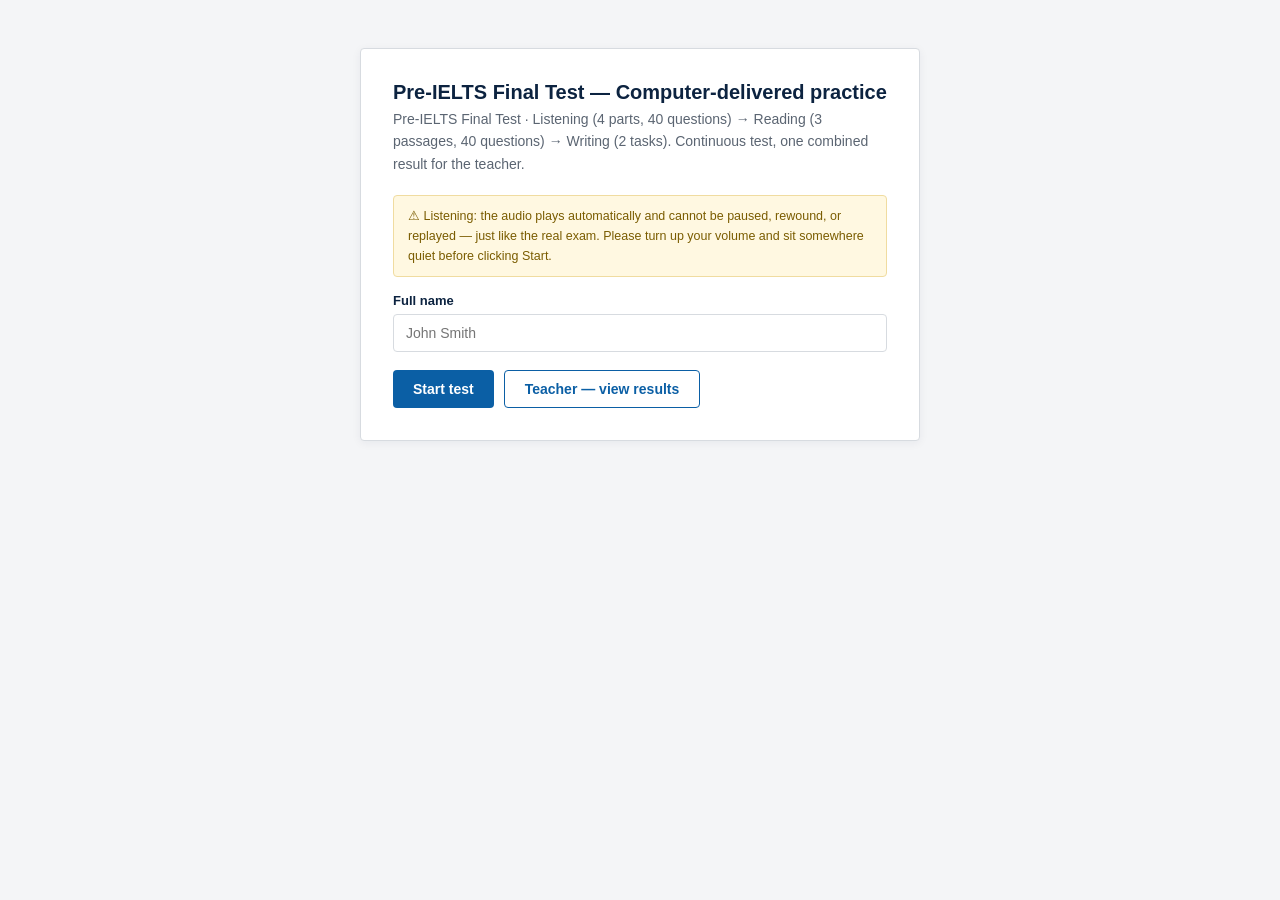
<file: index.html>
<!DOCTYPE html>
<html lang="vi">
<head>
<meta charset="UTF-8">
<meta name="viewport" content="width=device-width, initial-scale=1.0">
<title>Pre-IELTS Final Test — Listening + Reading + Writing</title>
<link rel="stylesheet" href="css/style.css?v=4">
</head>
<body>

<!-- ===================== LANDING ===================== -->
<div id="landing">
  <h1>Pre-IELTS Final Test — Computer-delivered practice</h1>
  <p>Pre-IELTS Final Test · Listening (4 parts, 40 questions) → Reading (3 passages, 40 questions) → Writing (2 tasks). Continuous test, one combined result for the teacher.</p>
  <div class="note">⚠ Listening: the audio plays automatically and cannot be paused, rewound, or replayed — just like the real exam. Please turn up your volume and sit somewhere quiet before clicking Start.</div>
  <label for="nameInput">Full name</label>
  <input id="nameInput" type="text" placeholder="John Smith">
  <div class="row">
    <button class="btn" onclick="startTest()">Start test</button>
    <button class="btn secondary" onclick="openTeacherGate()">Teacher — view results</button>
  </div>
</div>

<!-- ===================== INTERIM SCREENS ===================== -->
<div class="interimView" id="interimListening">
  <h1>Đã nộp phần Listening</h1>
  <p>Bạn đã hoàn thành phần Nghe. Khi sẵn sàng, bấm nút bên dưới để bắt đầu Reading — đồng hồ 60 phút sẽ chạy ngay khi bạn bấm.</p>
  <button class="btn" onclick="beginReadingPhase()">Bắt đầu Reading (60 phút)</button>
</div>

<div class="interimView" id="interimReading">
  <h1>Đã nộp phần Reading</h1>
  <p>Bạn đã hoàn thành phần Đọc. Khi sẵn sàng, bấm nút bên dưới để bắt đầu Writing — đồng hồ 60 phút sẽ chạy ngay khi bạn bấm.</p>
  <button class="btn" onclick="beginWritingPhase()">Bắt đầu Writing (60 phút)</button>
</div>

<div id="teacherGate" style="display:none;">
  <div class="gate-box">
    <h2>Teacher access</h2>
    <p>Enter the teacher password to view class results.</p>
    <input id="teacherPw" type="password" placeholder="Password" autocomplete="off">
    <p id="gateError">Incorrect password.</p>
    <div class="row">
      <button class="btn" onclick="checkTeacherPassword()">View results</button>
      <button class="btn secondary" onclick="closeTeacherGate()">Cancel</button>
    </div>
  </div>
</div>

<span class="topnav-link" id="backLink" style="display:none" onclick="location.reload()">← Back to start</span>

<!-- ===================== LISTENING PHASE ===================== -->
<div id="listeningUI" style="display:none;flex-direction:column;flex:1;">
  <div class="topbarClass">
    <div class="left">
      <span class="badge">LISTENING</span>
      <span id="partLabelListening">Part 1 of 4</span>
      <span class="candidate" id="candidateLabelListening"></span>
    </div>
    <span id="audiostatusListening">Đang phát audio…</span>
  </div>

  <div id="audiobarListening">
    <div id="progressTrack"><div id="progressFill"></div></div>
    <span id="timeLabelListening">0:00 / 0:00</span>
    <div class="vol">🔊 <input type="range" id="volCtrl" min="0" max="1" step="0.05" value="1"></div>
  </div>

  <div id="partTabsListening">
    <button data-part="1" onclick="viewListenPart(1)" class="active">Part 1</button>
    <button data-part="2" onclick="viewListenPart(2)">Part 2</button>
    <button data-part="3" onclick="viewListenPart(3)">Part 3</button>
    <button data-part="4" onclick="viewListenPart(4)">Part 4</button>
  </div>

  <div id="mainListening"></div>

  <div id="navbarListening">
    <div class="navQ" id="navQListening"></div>
    <span class="info" id="navInfoListening">Audio đang phát — bạn có thể điền đáp án trong lúc nghe.</span>
    <div class="navCenter">
      <button class="btn big" id="submitBtnListening" onclick="submitListening()" disabled>Đợi hết audio để nộp bài</button>
    </div>
    <div class="navRight"></div>
  </div>

</div>


<!-- ===================== READING PHASE ===================== -->
<div id="readingUI" style="display:none;flex-direction:column;flex:1;">
  <div class="topbarClass">
    <div class="left">
      <span class="badge">READING</span>
      <span>3 passages · 40 questions</span>
      <span class="candidate" id="candidateLabelReading"></span>
    </div>
    <div id="timerReading" class="timerClass">60:00</div>
  </div>

  <div id="toolbarReading">
    <div id="partTabs">
      <button data-part="1" onclick="switchPart(1)" class="active">Part 1</button>
      <button data-part="2" onclick="switchPart(2)">Part 2</button>
      <button data-part="3" onclick="switchPart(3)">Part 3</button>
    </div>
    <div class="sep"></div>
    <button onclick="highlightSelection()">🖊 Highlight</button>
    <button onclick="toggleNotepad()">📝 Notes</button>
    <span class="hint">Select text, then click Highlight. Click ⚑ next to a question to flag it for review.</span>
  </div>

  <div id="mainReading"></div>

  <div id="navbarReading">
    <div class="navGroup" id="navGroup1"></div>
    <div class="navGroup" id="navGroup2"></div>
    <div class="navGroup" id="navGroup3"></div>
    <div class="navBreak"></div>
    <button class="btn big" onclick="submitReading()">Submit &amp; continue to Writing</button>
  </div>

  <div id="notepad">
    <div class="np-head"><span>Notes</span><span style="cursor:pointer" onclick="toggleNotepad()">✕</span></div>
    <textarea id="notepadText" placeholder="Type your notes here..."></textarea>
  </div>
</div>

<!-- ===================== WRITING PHASE ===================== -->
<div id="writingUI" style="display:none;flex-direction:column;flex:1;">
  <div class="topbarClass">
    <div class="left">
      <span class="badge">WRITING</span>
      <span>Task 1 &amp; Task 2</span>
      <span class="candidate" id="candidateLabelWriting"></span>
    </div>
    <div id="timerWriting" class="timerClass">60:00</div>
  </div>

  <div id="toolbarWriting">
    <div id="taskTabs">
      <button data-task="1" onclick="switchTask(1)" class="active">Task 1 <span class="wc-pill" id="pill1">0 words</span></button>
      <button data-task="2" onclick="switchTask(2)">Task 2 <span class="wc-pill" id="pill2">0 words</span></button>
    </div>
    <span class="hint">Bạn nên dành khoảng 20 phút cho Task 1 và 40 phút cho Task 2. Có thể chuyển task bất cứ lúc nào.</span>
  </div>


  <div id="mainWriting">
    <div class="taskSection active" id="task-1">
      <div class="promptPane">
        <h2>Writing Task 1 (Part 1)</h2>
        <div class="task-meta">You should spend about 20 minutes on this task.</div>
        <div class="task-instructions"><b>Write a report (50 – 80 words) about the following pie chart.</b></div>
        <div class="task-instructions">Which English-speaking country do foreign students want to study in?</div>
        <div class="task-instructions" style="font-style:italic;color:var(--ink-soft);">Write 50 – 80 words.</div>
        <img src="img/writing-task1-piechart.png" alt="Pie chart: interest rate in English-speaking countries of foreign students" style="max-width:100%;border:1px solid var(--grey-line);border-radius:4px;">
      </div>
      <div class="answerPane">
        <h2>Your answer</h2>
        <textarea id="answer1" placeholder="Start writing your Task 1 response here..."></textarea>
        <div class="wc-bar"><span>50 – 80 words</span><span><span class="count" id="wc1">0</span> words</span></div>
      </div>
    </div>
    <div class="taskSection" id="task-2">
      <div class="promptPane">
        <h2>Writing Task 2 (Part 2)</h2>
        <div class="task-meta">You should spend about 40 minutes on this task.</div>
        <div class="task-instructions"><b>Write a short paragraph (150 words) about the following topic.</b></div>
        <div class="task-instructions" style="font-weight:600;">Some people believe that students should study all subjects at school, while others think they should only study subjects they are good at or find interesting. Discuss both views and give your opinion.</div>
        <div class="task-instructions" style="font-style:italic;color:var(--ink-soft);">Write about 150 words.</div>
      </div>
      <div class="answerPane">
        <h2>Your answer</h2>
        <textarea id="answer2" placeholder="Start writing your Task 2 response here..."></textarea>
        <div class="wc-bar"><span>Minimum 150 words</span><span><span class="count" id="wc2">0</span> words</span></div>
      </div>
    </div>
  </div>

  <div id="navbarWriting">
    <span class="navinfo" id="navInfo">Task 1: 0 words · Task 2: 0 words</span>
    <div class="navCenter">
      <button class="btn secondary" id="backToTask1Btn" style="display:none" onclick="switchTask(1)">← Task 1</button>
      <button class="btn big" id="nextTaskBtn" onclick="switchTask(2)">Next: Task 2 →</button>
      <button class="btn big" id="submitWritingBtn" style="display:none" onclick="confirmSubmitWriting()">Submit test</button>
    </div>
    <div class="navRight"></div>
  </div>
</div>

<!-- ===================== RESULTS ===================== -->
<div id="resultsView">
  <h1>Test complete</h1>
  <p style="color:var(--ink-soft);font-size:14px;line-height:1.6;">Bạn đã hoàn thành đầy đủ 3 phần: Listening, Reading và Writing. Bài làm của bạn đã được lưu lại và gửi cho giáo viên. Giáo viên sẽ xem điểm và nhận xét bài viết của bạn, không hiển thị ở đây.</p>
  <p id="saveStatus" style="color:var(--ink-soft);font-size:13px;margin-top:18px;">Your result has been saved and sent to your teacher.</p>
</div>

<!-- ===================== TEACHER VIEW ===================== -->
<div id="teacherView">
  <h1>Pre-IELTS Final Test — Class results (Listening + Reading + Writing)</h1>
  <p style="color:var(--ink-soft);font-size:13px;">Click a row to see full details.</p>
  <div id="teacherEmpty">No submissions yet.</div>
  <table class="roster" id="rosterTable" style="display:none;">
    <thead><tr><th>Student</th><th>Listening</th><th>Reading</th><th>Task 1</th><th>Task 2</th><th>Submitted</th><th>Total time</th></tr></thead>
    <tbody id="rosterBody"></tbody>
  </table>
</div>

<script src="js/config.js?v=4"></script>
<script src="data/passages.js?v=4"></script>
<script src="data/test.js?v=4"></script>
<script src="js/core.js?v=4"></script>
<script src="js/listening.js?v=4"></script>
<script src="js/reading.js?v=4"></script>
<script src="js/writing.js?v=4"></script>
<script src="js/teacher.js?v=4"></script>
<script src="js/app.js?v=4"></script>
</body>
</html>
</file>
<file: css/style.css>
:root{
    --navy:#0c2340; --navy-2:#13315c; --blue:#0b5fa5; --blue-light:#e7f1fa;
    --grey-bg:#f4f5f7; --grey-line:#d7dbe0; --ink:#1c2530; --ink-soft:#5b6572;
    --amber:#ffd54a; --green:#1a8f5e; --red:#c0392b; --white:#ffffff; --radius:4px;
    font-family: "Segoe UI", Arial, Helvetica, sans-serif;
  }
  *{box-sizing:border-box;}
  html,body{height:100%;}
  body{margin:0;background:var(--grey-bg);color:var(--ink);display:flex;flex-direction:column;min-height:100vh;}

  #landing, .interimView{max-width:560px;margin:48px auto;background:var(--white);border:1px solid var(--grey-line);
    border-radius:var(--radius);padding:32px;box-shadow:0 2px 10px rgba(12,35,64,.06);display:none;}
  #landing{display:block;}
  #landing h1, .interimView h1{font-size:20px;margin:0 0 4px;color:var(--navy);}
  #landing p, .interimView p{color:var(--ink-soft);font-size:14px;margin:0 0 20px;line-height:1.6;}
  #landing label{display:block;font-size:13px;font-weight:600;margin-bottom:6px;color:var(--navy);}
  #landing input{width:100%;padding:10px 12px;border:1px solid var(--grey-line);border-radius:var(--radius);font-size:14px;margin-bottom:18px;}
  .btn{background:var(--blue);color:#fff;border:none;padding:10px 20px;border-radius:var(--radius);font-size:14px;font-weight:600;cursor:pointer;}
  .btn:hover{background:var(--navy-2);}
  .btn.secondary{background:var(--white);color:var(--blue);border:1px solid var(--blue);}
  .btn.secondary:hover{background:var(--blue-light);}
  .btn:disabled{opacity:.5;cursor:not-allowed;}
  .row{display:flex;gap:10px;flex-wrap:wrap;}
  .note{background:#fff8e1;border:1px solid #f0dca0;border-radius:var(--radius);padding:10px 14px;font-size:12.5px;color:#7a5c00;margin-bottom:16px;line-height:1.6;}
  .interimView .sumRow{display:flex;gap:24px;margin:14px 0 22px;}
  .interimView .sumBox{border:1px solid var(--grey-line);border-radius:var(--radius);padding:14px 18px;flex:1;text-align:center;}
  .interimView .sumBox .lbl{font-size:12px;color:var(--ink-soft);text-transform:uppercase;letter-spacing:.4px;}
  .interimView .sumBox .val{font-size:26px;font-weight:800;color:var(--blue);margin-top:4px;}

  #teacherGate{position:fixed;inset:0;background:rgba(12,35,64,.55);display:flex;align-items:center;justify-content:center;z-index:100;}
  .gate-box{background:#fff;border-radius:var(--radius);padding:28px 32px;width:320px;box-shadow:0 8px 30px rgba(0,0,0,.25);}
  .gate-box h2{margin:0 0 4px;font-size:18px;color:var(--navy);}
  .gate-box p{margin:0 0 14px;font-size:13px;color:var(--ink-soft);}
  .gate-box input{width:100%;padding:10px 12px;border:1px solid var(--grey-line);border-radius:var(--radius);font-size:14px;margin-bottom:8px;}
  #gateError{color:var(--red);display:none;margin-bottom:10px;font-size:12.5px;}
  #gateError.show{display:block;}

  .topbarClass{background:var(--navy);color:#fff;padding:10px 18px;display:flex;align-items:center;justify-content:space-between;font-size:13px;flex-shrink:0;}
  .topbarClass .left{display:flex;align-items:center;gap:14px;}
  .topbarClass .badge{background:var(--blue);padding:3px 10px;border-radius:3px;font-weight:700;letter-spacing:.4px;font-size:11px;}
  .topbarClass .candidate{color:#cdd8e6;}
  .timerClass{font-variant-numeric:tabular-nums;font-weight:700;font-size:15px;background:rgba(255,255,255,.12);padding:4px 12px;border-radius:3px;}
  .timerClass.warn{background:var(--red);color:#fff;}
  #audiostatusListening{font-size:12px;color:#cdd8e6;}

  #audiobarListening{background:#eef1f5;border-bottom:1px solid var(--grey-line);padding:10px 18px;display:flex;align-items:center;gap:12px;flex-shrink:0;}
  #progressTrack{flex:1;height:6px;background:#d7dbe0;border-radius:3px;overflow:hidden;}
  #progressFill{height:100%;width:0%;background:var(--blue);transition:width .3s linear;}
  #timeLabelListening{font-size:12px;color:var(--ink-soft);min-width:80px;text-align:right;}
  #audiobarListening .vol{display:flex;align-items:center;gap:6px;font-size:12px;color:var(--ink-soft);}

  #partTabsListening{display:flex;gap:4px;padding:8px 18px;background:#eef1f5;border-bottom:1px solid var(--grey-line);flex-shrink:0;}
  #partTabsListening button{padding:6px 14px;font-weight:700;border:1px solid var(--grey-line);background:#fff;border-radius:3px;font-size:12.5px;cursor:pointer;}
  #partTabsListening button.active{background:var(--navy);color:#fff;border-color:var(--navy);}
  #partTabsListening button:disabled{opacity:.4;cursor:not-allowed;}

  #mainListening{flex:1;display:flex;justify-content:center;overflow-y:auto;padding:26px 30px;background:#fff;}
  .partPanel{display:none;max-width:680px;width:100%;}
  .partPanel.active{display:block;}
  .partPanel h2{font-size:12px;text-transform:uppercase;letter-spacing:.6px;color:var(--ink-soft);margin:0 0 4px;}
  .partPanel h1{font-size:20px;margin:4px 0 14px;color:var(--navy);}

  #toolbarReading, #toolbarWriting{background:#eef1f5;border-bottom:1px solid var(--grey-line);padding:6px 18px;display:flex;gap:8px;align-items:center;flex-shrink:0;flex-wrap:wrap;}
  #toolbarReading button, #toolbarWriting button{background:#fff;border:1px solid var(--grey-line);border-radius:3px;padding:5px 10px;font-size:12px;cursor:pointer;color:var(--ink);}
  #toolbarReading button:hover, #toolbarWriting button:hover{background:var(--blue-light);border-color:var(--blue);}
  #toolbarReading .hint, #toolbarWriting .hint{font-size:11px;color:var(--ink-soft);margin-left:6px;}
  #toolbarReading .sep{width:1px;height:20px;background:var(--grey-line);margin:0 4px;}
  #partTabs, #taskTabs{display:flex;gap:4px;}
  #partTabs button, #taskTabs button{padding:6px 14px;font-weight:700;}
  #partTabs button.active, #taskTabs button.active{background:var(--navy);color:#fff;border-color:var(--navy);}
  .wc-pill{font-size:10px;font-weight:400;background:rgba(255,255,255,.5);border-radius:8px;padding:1px 6px;margin-left:6px;}
  #taskTabs button.active .wc-pill{background:rgba(255,255,255,.2);color:#fff;}

  #mainReading, #mainWriting{flex:1;display:flex;overflow:hidden;}
  .partSection, .taskSection{display:none;flex:1;overflow:hidden;}
  .partSection.active, .taskSection.active{display:flex;}
  .passagePane, .questionPane, .promptPane, .answerPane{width:50%;overflow-y:auto;padding:26px 30px;background:#fff;}
  .passagePane, .promptPane{border-right:2px solid var(--grey-line);}
  .passagePane h2, .questionPane h2.qtitle, .promptPane h2, .answerPane h2{font-size:12px;text-transform:uppercase;letter-spacing:.6px;color:var(--ink-soft);margin:0 0 8px;}
  .passagePane h1{font-size:22px;margin:4px 0 4px;color:var(--navy);}
  .passagePane .sub{font-style:italic;color:var(--ink-soft);font-size:13.5px;margin-bottom:18px;line-height:1.5;}
  .passagePane p{font-size:14.5px;line-height:1.75;margin:0 0 16px;}
  .passagePane p .secLabel{font-weight:700;color:var(--navy);margin-right:8px;}
  .passagePane .fn{font-size:11.5px;color:var(--ink-soft);border-top:1px solid var(--grey-line);padding-top:8px;margin-top:20px;}
  .hl{background:var(--amber);cursor:pointer;border-radius:2px;}

  .qtitle{font-size:13px !important;color:var(--navy);font-weight:700;text-transform:none !important;letter-spacing:0 !important;}
  .instructions{font-size:13px;color:var(--ink-soft);margin-bottom:16px;line-height:1.6;}
  .qblock{margin-bottom:26px;}
  .note-box{border:1px solid var(--grey-line);border-radius:var(--radius);padding:16px 18px;background:#fbfbfc;margin-bottom:22px;}
  .note-box h3{font-size:14px;margin:14px 0 6px;color:var(--navy);text-align:left;}
  .note-box h3:first-child{margin-top:0;}
  .note-box h4{font-size:13px;font-weight:700;margin:16px 0 6px;color:var(--navy);}
  .note-box h4:first-of-type{margin-top:0;}
  .note-line{display:flex;align-items:baseline;gap:8px;font-size:14px;line-height:1.9;flex-wrap:wrap;}
  .num{display:inline-flex;align-items:center;justify-content:center;min-width:20px;height:20px;font-size:11px;font-weight:700;background:var(--navy);color:#fff;border-radius:3px;flex-shrink:0;}
  .note-line input[type=text]{border:none;border-bottom:1.5px solid var(--blue);background:transparent;font-size:14px;padding:2px 4px;width:150px;font-family:inherit;}
  .note-line input[type=text]:focus{outline:none;background:var(--blue-light);}

  .note-box.bulleted{padding:20px 24px;}
  .note-box.bulleted .note-line{position:relative;padding-left:20px;display:block;}
  .note-box.bulleted .note-line::before{content:"•";position:absolute;left:2px;color:var(--ink);font-weight:700;}
  .note-box.bulleted .note-line.sub{margin-left:26px;}
  .note-box.bulleted .note-line.sub::before{content:"–";}
  .note-box.bulleted .note-line .num{display:inline-flex;}
  .note-box.bulleted h4{margin-top:18px;}
  .note-box.bulleted h4:first-of-type{margin-top:0;}

  .opt-item{border-top:1px solid var(--grey-line);padding:16px 4px;}
  .opt-item:first-of-type{border-top:none;}
  .opt-item .stmt{font-size:14.5px;line-height:1.6;margin-bottom:12px;font-weight:600;}
  .opt-item .stmt b{color:var(--navy);margin-right:6px;}
  .opt-row{display:flex;gap:10px;flex-wrap:wrap;}
  .opt-row button{border:1px solid var(--grey-line);background:#fff;padding:8px 16px;font-size:13.5px;border-radius:3px;cursor:pointer;font-weight:600;color:var(--ink-soft);}
  .opt-row button.selected{background:var(--blue);color:#fff;border-color:var(--blue);}
  .opt-row button:hover:not(.selected){background:var(--blue-light);}
  .opt-row.letters button{min-width:40px;}

  .checklist{display:flex;flex-direction:column;gap:6px;}
  .check-row{display:flex;align-items:flex-start;gap:10px;padding:9px 14px;border:1px solid var(--grey-line);
    border-radius:3px;cursor:pointer;font-size:13.5px;line-height:1.5;background:#fff;}
  .check-row:hover{background:var(--blue-light);border-color:var(--blue);}
  .check-row input[type=checkbox]{margin-top:3px;width:16px;height:16px;flex-shrink:0;cursor:pointer;}
  .check-row.checked{background:var(--blue-light);border-color:var(--blue);}
  .check-row span b{color:var(--navy);margin-right:6px;}
  .mcq-full button{display:block;width:100%;text-align:left;font-weight:400;margin-bottom:6px;padding:8px 12px;line-height:1.4;}

  .refbox{border:1px solid var(--grey-line);border-radius:var(--radius);padding:16px 20px;background:#fbfbfc;margin-bottom:18px;font-size:14.5px;}
  .refbox .title{font-weight:700;color:var(--navy);margin-bottom:10px;text-align:center;font-size:15px;}
  .refbox .row2{display:grid;grid-template-columns:1fr 1fr;column-gap:28px;row-gap:10px;}
  .refbox .row2 span{display:flex;gap:8px;line-height:1.5;}
  .refbox .row2 span b{color:var(--navy);min-width:16px;flex-shrink:0;}

  .mapWrap{text-align:center;margin-bottom:18px;}
  .mapWrap img{max-width:100%;border:1px solid var(--grey-line);border-radius:3px;}

  #notepad{position:fixed;right:18px;bottom:70px;width:280px;height:200px;background:#fffef0;border:1px solid var(--grey-line);
    border-radius:var(--radius);box-shadow:0 4px 16px rgba(0,0,0,.15);display:none;flex-direction:column;z-index:50;}
  #notepad.open{display:flex;}
  #notepad .np-head{background:var(--navy);color:#fff;font-size:12px;padding:6px 10px;display:flex;justify-content:space-between;}
  #notepad textarea{flex:1;border:none;resize:none;padding:10px;font-size:13px;font-family:inherit;background:transparent;}
  #notepad textarea:focus{outline:none;}

  #navbarListening, #navbarReading, #navbarWriting{background:var(--navy);border-top:2px solid var(--navy-2);padding:8px 18px;display:flex;align-items:center;gap:6px;flex-shrink:0;overflow-x:auto;}
  #navbarReading .navGroup, #navbarListening .navGroup{display:flex;gap:4px;padding:0 6px;border-right:1px solid rgba(255,255,255,.15);}
  #navbarReading .navGroup:last-of-type, #navbarListening .navGroup:last-child{border-right:none;}
  #navbarReading .qnum, #navbarListening .qnum{width:26px;height:26px;border-radius:3px;border:1px solid rgba(255,255,255,.3);background:transparent;color:#cdd8e6;font-size:11px;font-weight:600;cursor:pointer;flex-shrink:0;}
  #navbarReading .qnum.answered, #navbarListening .qnum.answered{background:var(--blue);color:#fff;border-color:var(--blue);}
  #navbarReading .qnum.flagged{box-shadow:inset 0 0 0 2px var(--amber);}
  #navbarListening .spacer, #navbarReading .spacer, #navbarWriting .spacer{flex:1;}
  #navbarListening .btn, #navbarReading .btn, #navbarWriting .btn{padding:8px 18px;font-size:13px;flex-shrink:0;}
  /* Nút nộp bài nằm giữa thanh dưới ở cả 3 phần (giữ màu xanh dương) */
  #navbarListening, #navbarWriting{display:grid;grid-template-columns:1fr auto 1fr;gap:12px;overflow-x:visible;}
  #navbarListening .navCenter, #navbarWriting .navCenter{display:flex;gap:10px;justify-content:center;align-items:center;}
  #navbarListening .navQ{grid-column:1 / -1;display:flex;justify-content:center;align-items:center;overflow-x:auto;}
  #navbarListening .btn.big, #navbarReading .btn.big, #navbarWriting .btn.big{padding:11px 34px;font-size:15px;}
  #navbarWriting .btn.secondary{background:transparent;color:#fff;border:1px solid rgba(255,255,255,.5);}
  #navbarWriting .btn.secondary:hover{background:rgba(255,255,255,.12);}
  /* Reading: hàng số câu trên, nút nộp căn giữa ở hàng dưới */
  #navbarReading{flex-wrap:wrap;justify-content:center;overflow-x:visible;row-gap:8px;}
  #navbarReading .navBreak{flex-basis:100%;height:0;}
  @media(max-width:700px){ #navbarListening, #navbarWriting{grid-template-columns:1fr;justify-items:center;} #navbarListening .navRight, #navbarWriting .navRight{display:none;} }
  #navbarListening .info{color:#cdd8e6;font-size:12px;}
  #navbarWriting .navinfo{color:#cdd8e6;font-size:12px;}
  .flagBtn{border:none;background:transparent;cursor:pointer;font-size:13px;color:#c9ccd1;padding:0 2px;vertical-align:middle;}
  .flagBtn:hover{color:#e6a400;}
  .flagBtn.active{color:#e6a400;}

  .answerPane{display:flex;flex-direction:column;}
  .task-instructions{font-size:14px;line-height:1.7;margin:0 0 14px;}
  .task-meta{font-size:12.5px;color:var(--ink-soft);font-style:italic;margin-bottom:18px;}
  .answerPane textarea{flex:1;width:100%;border:1px solid var(--grey-line);border-radius:3px;padding:16px;font-size:14.5px;line-height:1.7;font-family:inherit;resize:none;}
  .answerPane textarea:focus{outline:none;border-color:var(--blue);}
  .wc-bar{display:flex;justify-content:space-between;align-items:center;margin-top:10px;font-size:12.5px;color:var(--ink-soft);}
  .wc-bar .count{font-weight:700;font-size:14px;}
  .wc-bar .count.under{color:var(--red);}
  .wc-bar .count.ok{color:var(--green);}

  table.dataTable{border-collapse:collapse;width:100%;font-size:12.5px;margin-top:10px;}
  table.dataTable th, table.dataTable td{border:1px solid #fff;padding:7px 8px;text-align:center;}
  table.dataTable thead tr.grpRow th{background:var(--navy);color:#fff;font-size:11.5px;}
  table.dataTable thead tr.subRow th{background:var(--blue);color:#fff;font-weight:600;}
  table.dataTable tbody th{background:var(--red);color:#fff;text-align:left;padding-left:10px;}
  table.dataTable tbody tr:nth-child(even) td{background:#f4f6f8;}
  table.dataTable tbody tr:last-child th, table.dataTable tbody tr:last-child td{background:var(--navy);color:#fff;font-weight:700;}
  table.dataTable td.blank{background:#e4e7eb;}

  table.simpleTable{border-collapse:collapse;width:100%;font-size:13.5px;margin-top:6px;}
  table.simpleTable th, table.simpleTable td{border:1px solid var(--grey-line);padding:9px 12px;}
  table.simpleTable thead th{background:var(--navy);color:#fff;text-align:center;font-size:12.5px;}
  table.simpleTable tbody th{background:#eef1f5;color:var(--navy);text-align:left;font-weight:700;white-space:nowrap;}
  table.simpleTable tbody td{text-align:left;}
  table.simpleTable tbody tr:nth-child(even) td, table.simpleTable tbody tr:nth-child(even) th{background:#f4f6f8;}
  table.simpleTable input[type=text]{border:none;border-bottom:1.5px solid var(--blue);background:transparent;font-size:14px;padding:2px 4px;font-family:inherit;width:150px;}
  table.simpleTable input[type=text]:focus{outline:none;background:var(--blue-light);}

  #resultsView, #teacherView{max-width:980px;margin:36px auto;background:#fff;border:1px solid var(--grey-line);border-radius:var(--radius);padding:32px;display:none;}
  #resultsView h1, #teacherView h1{color:var(--navy);margin-top:0;}
  .sumRow{display:flex;gap:20px;margin:18px 0;flex-wrap:wrap;}
  .sumBox{border:1px solid var(--grey-line);border-radius:var(--radius);padding:14px 18px;flex:1;min-width:110px;}
  .sumBox .lbl{font-size:12px;color:var(--ink-soft);text-transform:uppercase;letter-spacing:.4px;}
  .sumBox .val{font-size:22px;font-weight:800;color:var(--blue);margin-top:4px;}
  #resultsView h3{font-size:14px;color:var(--navy);margin:20px 0 6px;}
  .essayPreview{border:1px solid var(--grey-line);border-radius:var(--radius);padding:14px 18px;margin-top:6px;font-size:13.5px;line-height:1.7;white-space:pre-wrap;max-height:220px;overflow-y:auto;background:#fbfbfc;}
  table.review{width:100%;border-collapse:collapse;font-size:13px;margin-top:8px;}
  table.review th, table.review td{border:1px solid var(--grey-line);padding:7px 9px;text-align:left;}
  table.review th{background:#eef1f5;}
  tr.correct td.mark{color:var(--green);font-weight:700;}
  tr.wrong td.mark{color:var(--red);font-weight:700;}
  tr.wrong td.given{color:var(--red);}

  table.roster{width:100%;border-collapse:collapse;font-size:13.5px;margin-top:14px;}
  table.roster th, table.roster td{border:1px solid var(--grey-line);padding:9px 12px;text-align:left;}
  table.roster th{background:#eef1f5;}
  table.roster tr.rowMain{cursor:pointer;}
  table.roster tr.rowMain:hover{background:var(--blue-light);}
  .detailRow td{background:#fbfbfc;padding:0;}
  .detailWrap{display:none;padding:16px 20px;}
  .detailWrap.open{display:block;}
  .detailWrap h4{font-size:13px;color:var(--navy);margin:14px 0 6px;}
  .detailWrap h4:first-child{margin-top:0;}
  .detailWrap .essayBox{border:1px solid var(--grey-line);border-radius:3px;padding:12px 14px;font-size:13px;line-height:1.7;white-space:pre-wrap;margin-bottom:10px;background:#fff;}
  #teacherEmpty{color:var(--ink-soft);font-size:14px;margin-top:14px;line-height:1.6;}

  .topnav-link{position:fixed;top:10px;right:16px;font-size:12px;color:#cdd8e6;cursor:pointer;text-decoration:underline;z-index:60;}
</file>
